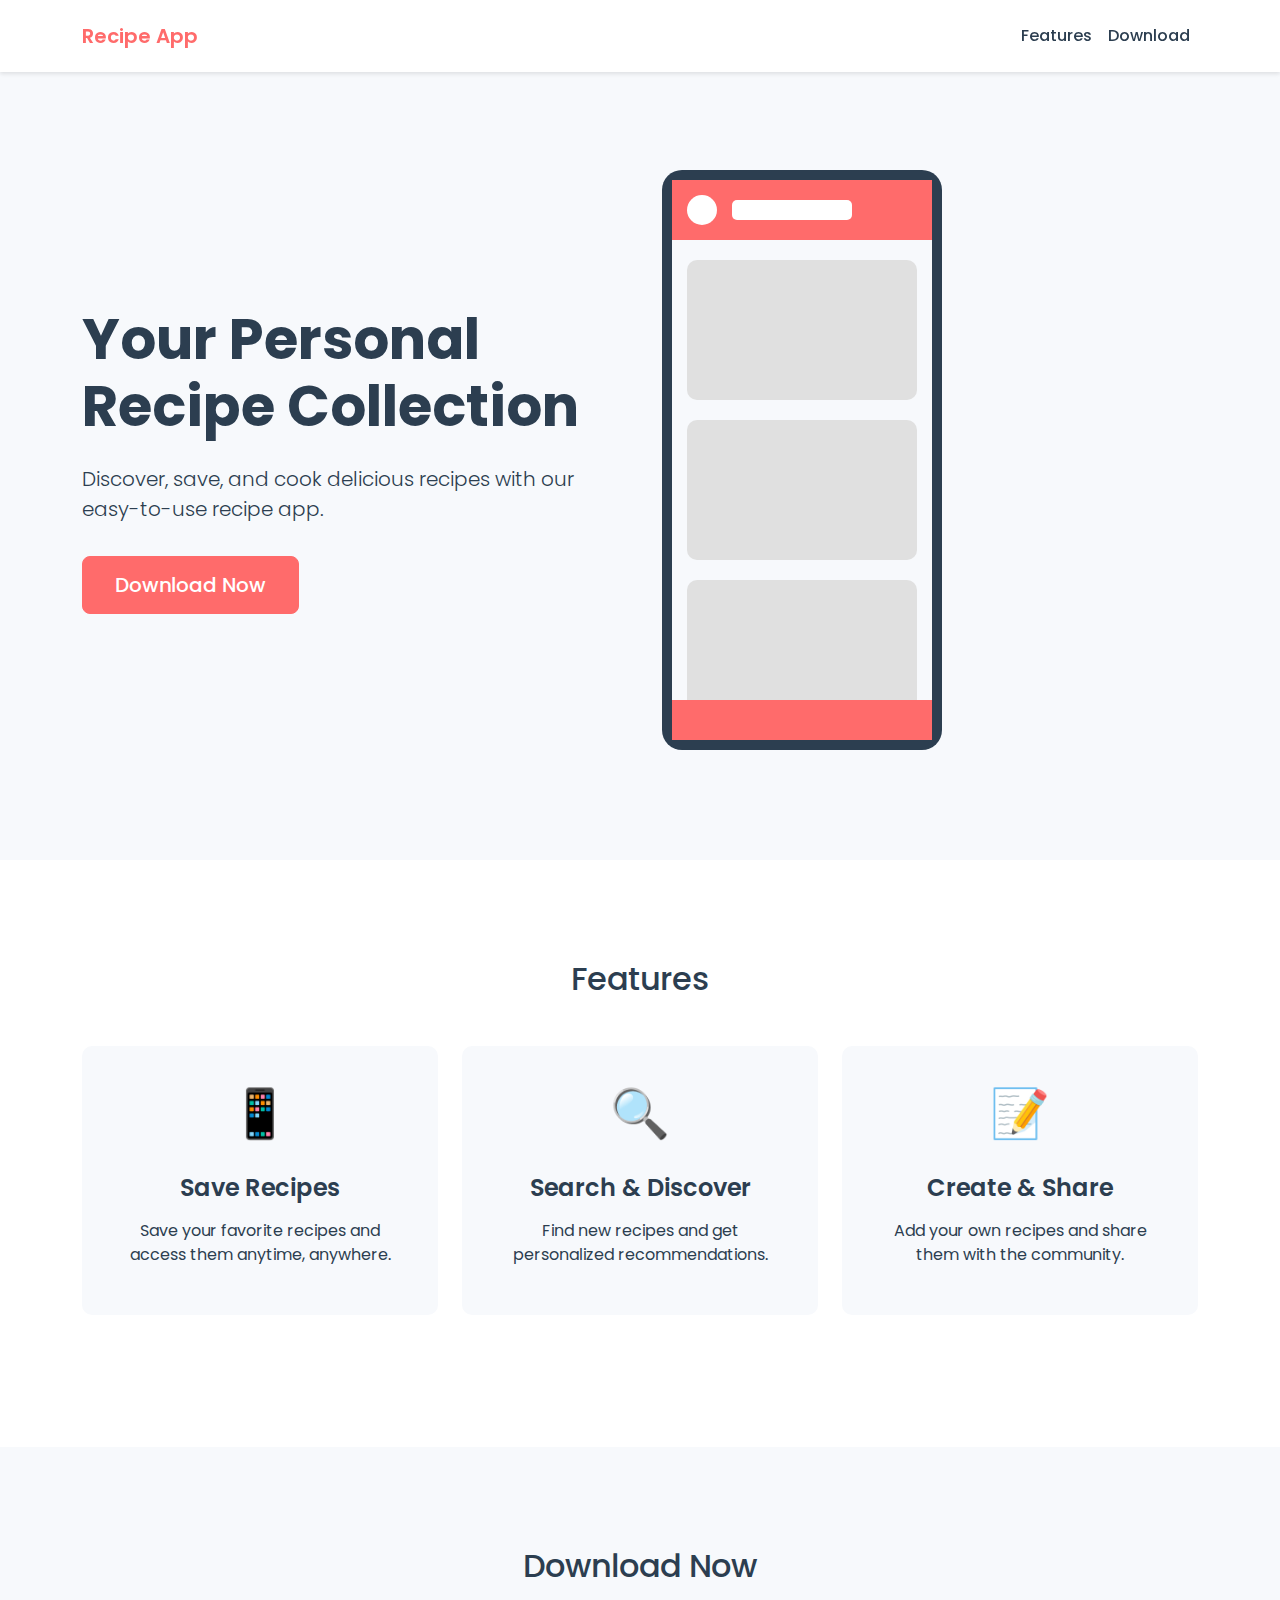
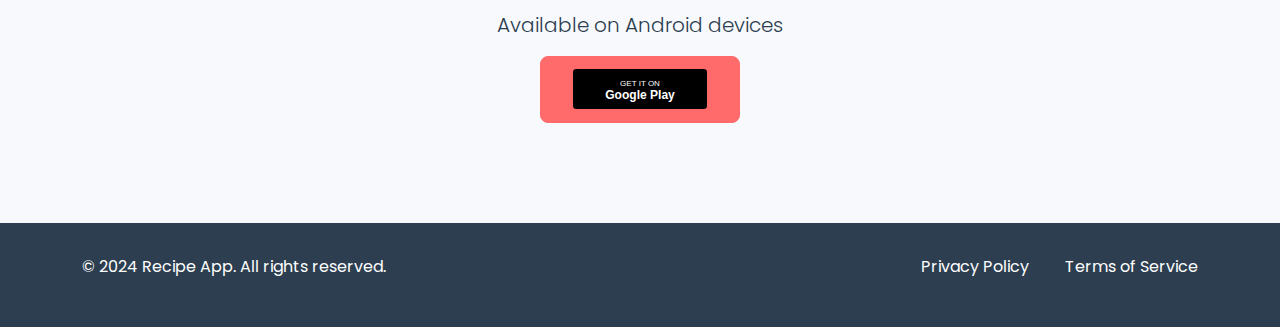
<file: public/index.html>
<!DOCTYPE html>
<html lang="en">
<head>
    <meta charset="UTF-8">
    <meta name="viewport" content="width=device-width, initial-scale=1.0">
    <title>Recipe App - Your Personal Cooking Companion</title>
    <link href="https://cdn.jsdelivr.net/npm/bootstrap@5.3.0/dist/css/bootstrap.min.css" rel="stylesheet">
    <link rel="stylesheet" href="styles.css">
    <link href="https://fonts.googleapis.com/css2?family=Poppins:wght@400;500;600;700&display=swap" rel="stylesheet">
</head>
<body>
    <nav class="navbar navbar-expand-lg navbar-light fixed-top">
        <div class="container">
            <a class="navbar-brand" href="#">Recipe App</a>
            <button class="navbar-toggler" type="button" data-bs-toggle="collapse" data-bs-target="#navbarNav">
                <span class="navbar-toggler-icon"></span>
            </button>
            <div class="collapse navbar-collapse" id="navbarNav">
                <ul class="navbar-nav ms-auto">
                    <li class="nav-item">
                        <a class="nav-link" href="#features">Features</a>
                    </li>
                    <li class="nav-item">
                        <a class="nav-link" href="#download">Download</a>
                    </li>
                </ul>
            </div>
        </div>
    </nav>

    <header class="hero">
        <div class="container">
            <div class="row align-items-center">
                <div class="col-lg-6">
                    <h1>Your Personal Recipe Collection</h1>
                    <p class="lead">Discover, save, and cook delicious recipes with our easy-to-use recipe app.</p>
                    <a href="#download" class="btn btn-primary btn-lg">Download Now</a>
                </div>
                <div class="col-lg-6">
                    <img src="app-preview.svg" alt="App Preview" class="img-fluid">
                </div>
            </div>
        </div>
    </header>

    <section id="features" class="features">
        <div class="container">
            <h2 class="text-center mb-5">Features</h2>
            <div class="row">
                <div class="col-md-4">
                    <div class="feature-card">
                        <div class="feature-icon">📱</div>
                        <h3>Save Recipes</h3>
                        <p>Save your favorite recipes and access them anytime, anywhere.</p>
                    </div>
                </div>
                <div class="col-md-4">
                    <div class="feature-card">
                        <div class="feature-icon">🔍</div>
                        <h3>Search & Discover</h3>
                        <p>Find new recipes and get personalized recommendations.</p>
                    </div>
                </div>
                <div class="col-md-4">
                    <div class="feature-card">
                        <div class="feature-icon">📝</div>
                        <h3>Create & Share</h3>
                        <p>Add your own recipes and share them with the community.</p>
                    </div>
                </div>
            </div>
        </div>
    </section>

    <section id="download" class="download">
        <div class="container text-center">
            <h2>Download Now</h2>
            <p class="lead">Available on Android devices</p>
            <a href="#" class="btn btn-primary btn-lg">
                <img src="google-play.svg" alt="Get it on Google Play" height="40">
            </a>
        </div>
    </section>

    <footer class="footer">
        <div class="container">
            <div class="row">
                <div class="col-md-6">
                    <p>&copy; 2024 Recipe App. All rights reserved.</p>
                </div>
                <div class="col-md-6 text-end">
                    <a href="privacy-policy.html" class="footer-link">Privacy Policy</a>
                    <a href="terms-of-service.html" class="footer-link">Terms of Service</a>
                </div>
            </div>
        </div>
    </footer>

    <script src="https://cdn.jsdelivr.net/npm/bootstrap@5.3.0/dist/js/bootstrap.bundle.min.js"></script>
</body>
</html>
</file>
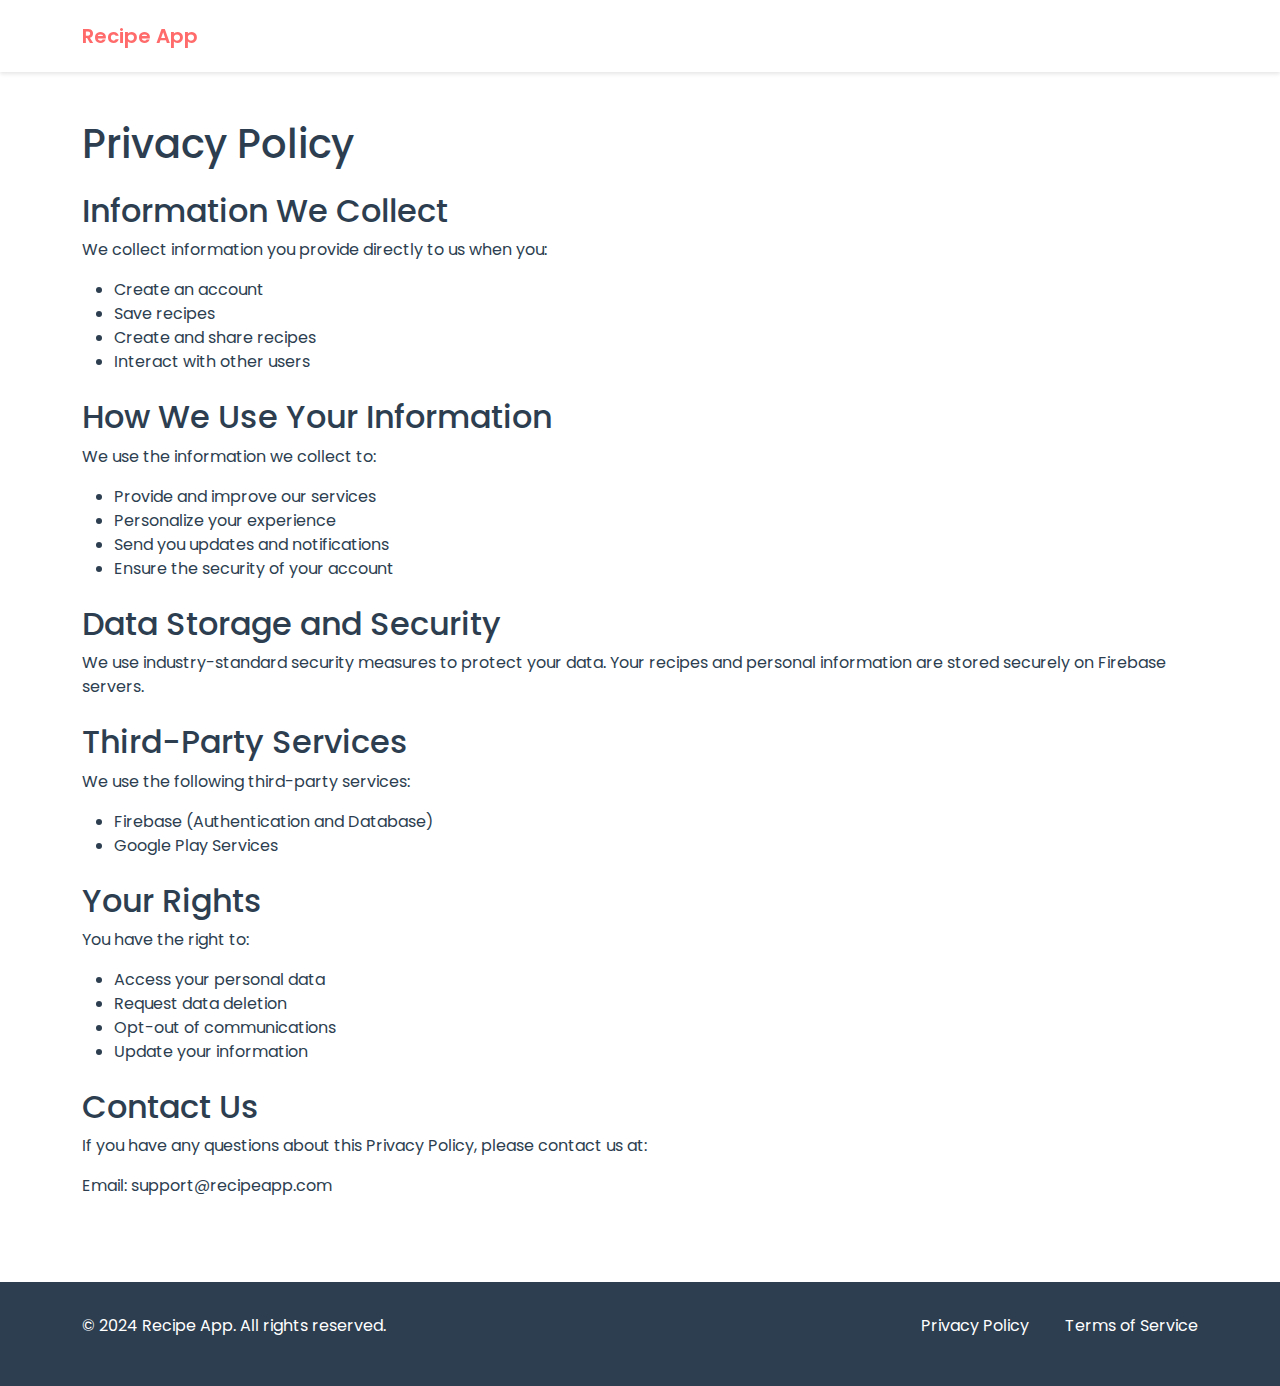
<file: public/privacy-policy.html>
<!DOCTYPE html>
<html lang="en">
<head>
    <meta charset="UTF-8">
    <meta name="viewport" content="width=device-width, initial-scale=1.0">
    <title>Privacy Policy - Recipe App</title>
    <link href="https://cdn.jsdelivr.net/npm/bootstrap@5.3.0/dist/css/bootstrap.min.css" rel="stylesheet">
    <link rel="stylesheet" href="styles.css">
    <link href="https://fonts.googleapis.com/css2?family=Poppins:wght@400;500;600;700&display=swap" rel="stylesheet">
</head>
<body>
    <nav class="navbar navbar-expand-lg navbar-light fixed-top">
        <div class="container">
            <a class="navbar-brand" href="index.html">Recipe App</a>
        </div>
    </nav>

    <div class="container" style="padding-top: 120px; padding-bottom: 60px;">
        <h1 class="mb-4">Privacy Policy</h1>
        
        <div class="mb-4">
            <h2>Information We Collect</h2>
            <p>We collect information you provide directly to us when you:</p>
            <ul>
                <li>Create an account</li>
                <li>Save recipes</li>
                <li>Create and share recipes</li>
                <li>Interact with other users</li>
            </ul>
        </div>

        <div class="mb-4">
            <h2>How We Use Your Information</h2>
            <p>We use the information we collect to:</p>
            <ul>
                <li>Provide and improve our services</li>
                <li>Personalize your experience</li>
                <li>Send you updates and notifications</li>
                <li>Ensure the security of your account</li>
            </ul>
        </div>

        <div class="mb-4">
            <h2>Data Storage and Security</h2>
            <p>We use industry-standard security measures to protect your data. Your recipes and personal information are stored securely on Firebase servers.</p>
        </div>

        <div class="mb-4">
            <h2>Third-Party Services</h2>
            <p>We use the following third-party services:</p>
            <ul>
                <li>Firebase (Authentication and Database)</li>
                <li>Google Play Services</li>
            </ul>
        </div>

        <div class="mb-4">
            <h2>Your Rights</h2>
            <p>You have the right to:</p>
            <ul>
                <li>Access your personal data</li>
                <li>Request data deletion</li>
                <li>Opt-out of communications</li>
                <li>Update your information</li>
            </ul>
        </div>

        <div class="mb-4">
            <h2>Contact Us</h2>
            <p>If you have any questions about this Privacy Policy, please contact us at:</p>
            <p>Email: support@recipeapp.com</p>
        </div>
    </div>

    <footer class="footer">
        <div class="container">
            <div class="row">
                <div class="col-md-6">
                    <p>&copy; 2024 Recipe App. All rights reserved.</p>
                </div>
                <div class="col-md-6 text-end">
                    <a href="privacy-policy.html" class="footer-link">Privacy Policy</a>
                    <a href="terms-of-service.html" class="footer-link">Terms of Service</a>
                </div>
            </div>
        </div>
    </footer>

    <script src="https://cdn.jsdelivr.net/npm/bootstrap@5.3.0/dist/js/bootstrap.bundle.min.js"></script>
</body>
</html>
</file>
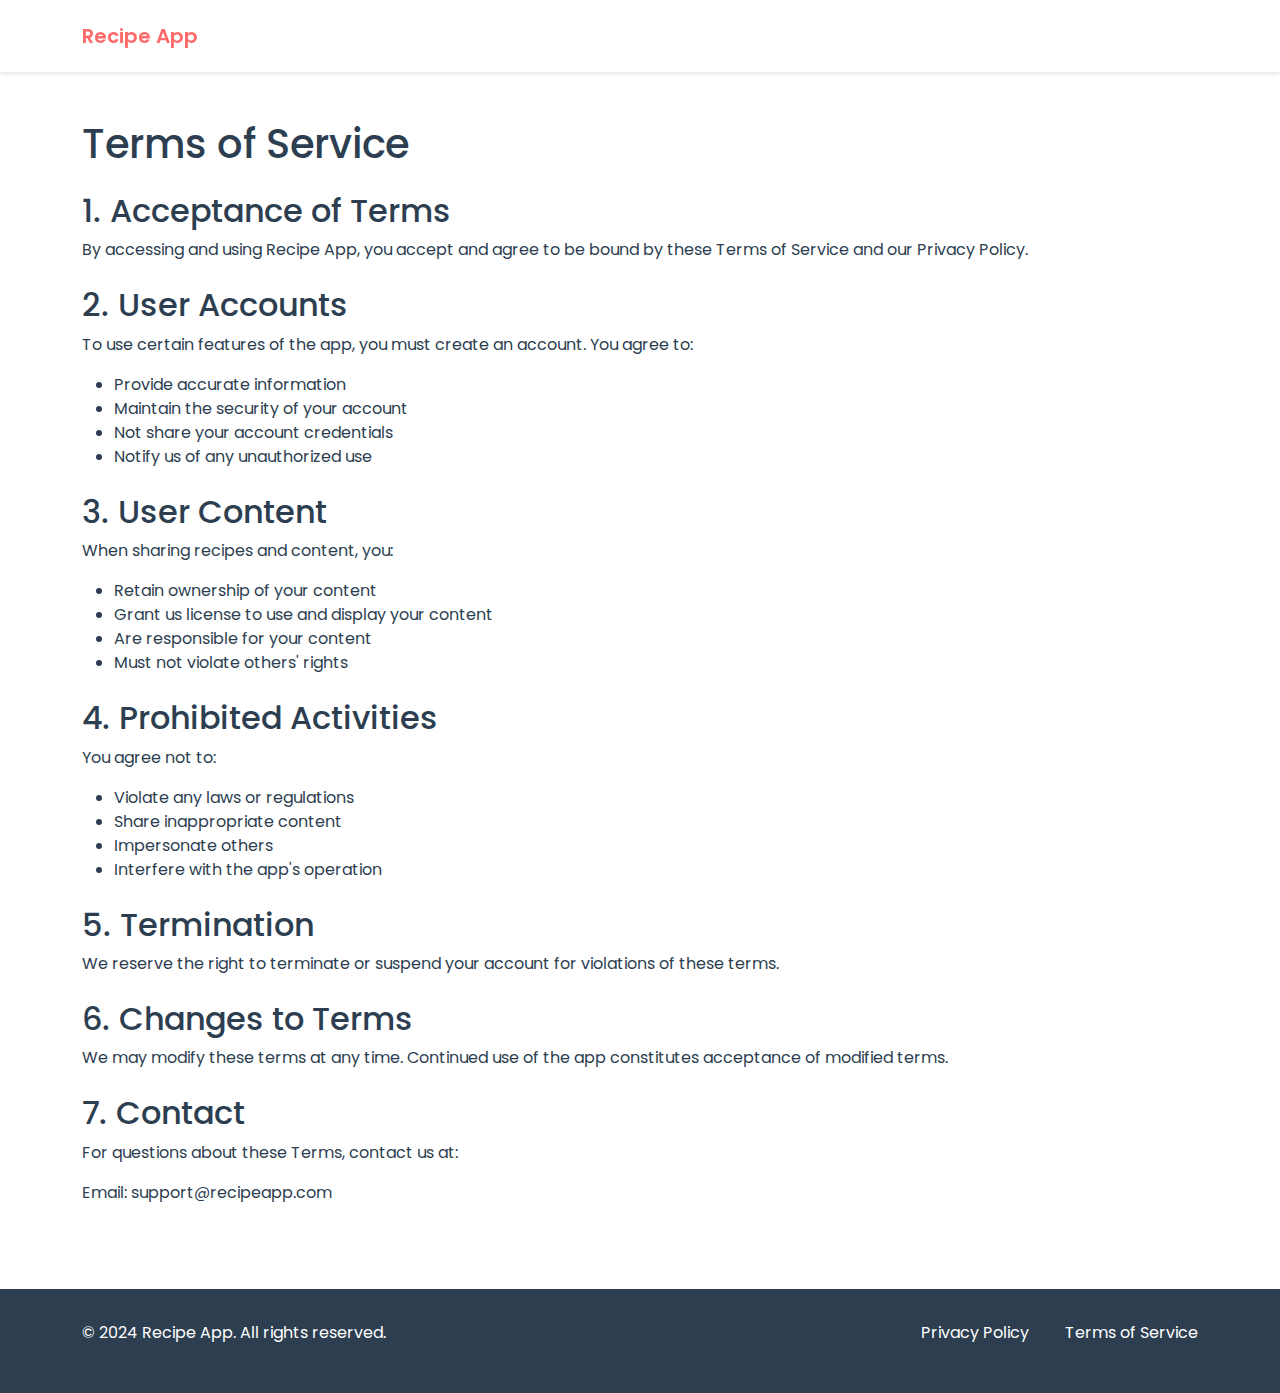
<file: public/terms-of-service.html>
<!DOCTYPE html>
<html lang="en">
<head>
    <meta charset="UTF-8">
    <meta name="viewport" content="width=device-width, initial-scale=1.0">
    <title>Terms of Service - Recipe App</title>
    <link href="https://cdn.jsdelivr.net/npm/bootstrap@5.3.0/dist/css/bootstrap.min.css" rel="stylesheet">
    <link rel="stylesheet" href="styles.css">
    <link href="https://fonts.googleapis.com/css2?family=Poppins:wght@400;500;600;700&display=swap" rel="stylesheet">
</head>
<body>
    <nav class="navbar navbar-expand-lg navbar-light fixed-top">
        <div class="container">
            <a class="navbar-brand" href="index.html">Recipe App</a>
        </div>
    </nav>

    <div class="container" style="padding-top: 120px; padding-bottom: 60px;">
        <h1 class="mb-4">Terms of Service</h1>
        
        <div class="mb-4">
            <h2>1. Acceptance of Terms</h2>
            <p>By accessing and using Recipe App, you accept and agree to be bound by these Terms of Service and our Privacy Policy.</p>
        </div>

        <div class="mb-4">
            <h2>2. User Accounts</h2>
            <p>To use certain features of the app, you must create an account. You agree to:</p>
            <ul>
                <li>Provide accurate information</li>
                <li>Maintain the security of your account</li>
                <li>Not share your account credentials</li>
                <li>Notify us of any unauthorized use</li>
            </ul>
        </div>

        <div class="mb-4">
            <h2>3. User Content</h2>
            <p>When sharing recipes and content, you:</p>
            <ul>
                <li>Retain ownership of your content</li>
                <li>Grant us license to use and display your content</li>
                <li>Are responsible for your content</li>
                <li>Must not violate others' rights</li>
            </ul>
        </div>

        <div class="mb-4">
            <h2>4. Prohibited Activities</h2>
            <p>You agree not to:</p>
            <ul>
                <li>Violate any laws or regulations</li>
                <li>Share inappropriate content</li>
                <li>Impersonate others</li>
                <li>Interfere with the app's operation</li>
            </ul>
        </div>

        <div class="mb-4">
            <h2>5. Termination</h2>
            <p>We reserve the right to terminate or suspend your account for violations of these terms.</p>
        </div>

        <div class="mb-4">
            <h2>6. Changes to Terms</h2>
            <p>We may modify these terms at any time. Continued use of the app constitutes acceptance of modified terms.</p>
        </div>

        <div class="mb-4">
            <h2>7. Contact</h2>
            <p>For questions about these Terms, contact us at:</p>
            <p>Email: support@recipeapp.com</p>
        </div>
    </div>

    <footer class="footer">
        <div class="container">
            <div class="row">
                <div class="col-md-6">
                    <p>&copy; 2024 Recipe App. All rights reserved.</p>
                </div>
                <div class="col-md-6 text-end">
                    <a href="privacy-policy.html" class="footer-link">Privacy Policy</a>
                    <a href="terms-of-service.html" class="footer-link">Terms of Service</a>
                </div>
            </div>
        </div>
    </footer>

    <script src="https://cdn.jsdelivr.net/npm/bootstrap@5.3.0/dist/js/bootstrap.bundle.min.js"></script>
</body>
</html>
</file>
<file: public/styles.css>
:root {
    --primary-color: #FF6B6B;
    --secondary-color: #4ECDC4;
    --dark-color: #2C3E50;
    --light-color: #F7F9FC;
}

body {
    font-family: 'Poppins', sans-serif;
    color: var(--dark-color);
}

/* Navbar Styles */
.navbar {
    background-color: white;
    box-shadow: 0 2px 4px rgba(0,0,0,0.1);
    padding: 1rem 0;
}

.navbar-brand {
    font-weight: 600;
    color: var(--primary-color);
}

.nav-link {
    font-weight: 500;
    color: var(--dark-color) !important;
}

/* Hero Section */
.hero {
    padding: 160px 0 100px;
    background-color: var(--light-color);
}

.hero h1 {
    font-size: 3.5rem;
    font-weight: 700;
    margin-bottom: 1.5rem;
    color: var(--dark-color);
}

.hero .lead {
    font-size: 1.25rem;
    margin-bottom: 2rem;
}

.btn-primary {
    background-color: var(--primary-color);
    border-color: var(--primary-color);
    padding: 0.8rem 2rem;
    font-weight: 500;
}

.btn-primary:hover {
    background-color: #ff5252;
    border-color: #ff5252;
}

/* Features Section */
.features {
    padding: 100px 0;
    background-color: white;
}

.feature-card {
    text-align: center;
    padding: 2rem;
    border-radius: 10px;
    background-color: var(--light-color);
    margin-bottom: 2rem;
    transition: transform 0.3s ease;
}

.feature-card:hover {
    transform: translateY(-10px);
}

.feature-icon {
    font-size: 3rem;
    margin-bottom: 1.5rem;
}

.feature-card h3 {
    font-size: 1.5rem;
    font-weight: 600;
    margin-bottom: 1rem;
}

/* Download Section */
.download {
    padding: 100px 0;
    background-color: var(--light-color);
}

.download h2 {
    margin-bottom: 1.5rem;
}

/* Footer */
.footer {
    padding: 2rem 0;
    background-color: var(--dark-color);
    color: white;
}

.footer-link {
    color: white;
    text-decoration: none;
    margin-left: 2rem;
}

.footer-link:hover {
    color: var(--primary-color);
}

/* Responsive Design */
@media (max-width: 768px) {
    .hero {
        padding: 120px 0 60px;
    }

    .hero h1 {
        font-size: 2.5rem;
    }

    .feature-card {
        margin-bottom: 1.5rem;
    }
}
</file>
